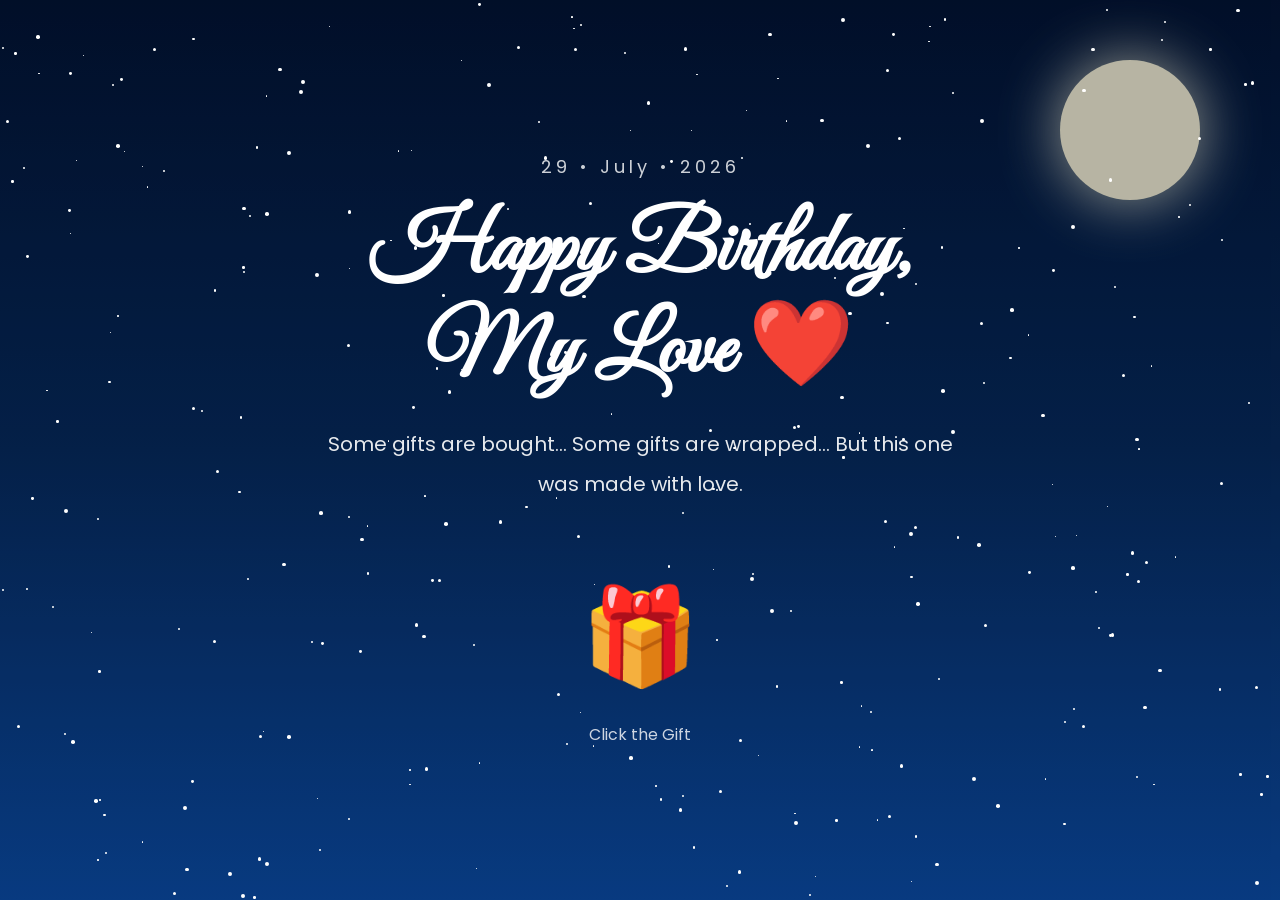
<file: index.html>
<!DOCTYPE html>
<html lang="en">

<head>

<meta charset="UTF-8">
<meta name="viewport" content="width=device-width, initial-scale=1.0">

<title>Happy Birthday ❤️</title>

<link rel="preconnect" href="https://fonts.googleapis.com">

<link rel="preconnect" href="https://fonts.gstatic.com" crossorigin>

<link href="https://fonts.googleapis.com/css2?family=Great+Vibes&family=Poppins:wght@300;400;600&display=swap" rel="stylesheet">

<link rel="stylesheet" href="index.css">

</head>

<body>

<div id="stars"></div>

<div class="moon"></div>

<div class="overlay"></div>

<section class="hero">

<p class="date">
29 • July • 2026
</p>

<h1>
Happy Birthday,<br>
My Love ❤️
</h1>

<p class="subtitle">

Some gifts are bought...

Some gifts are wrapped...

But this one was made with love.

</p>

<div class="gift" id="gift">
🎁
</div>

<p class="click">
Click the Gift
</p>

</section>

<script src="index.js"></script>

</body>

</html>
</file>
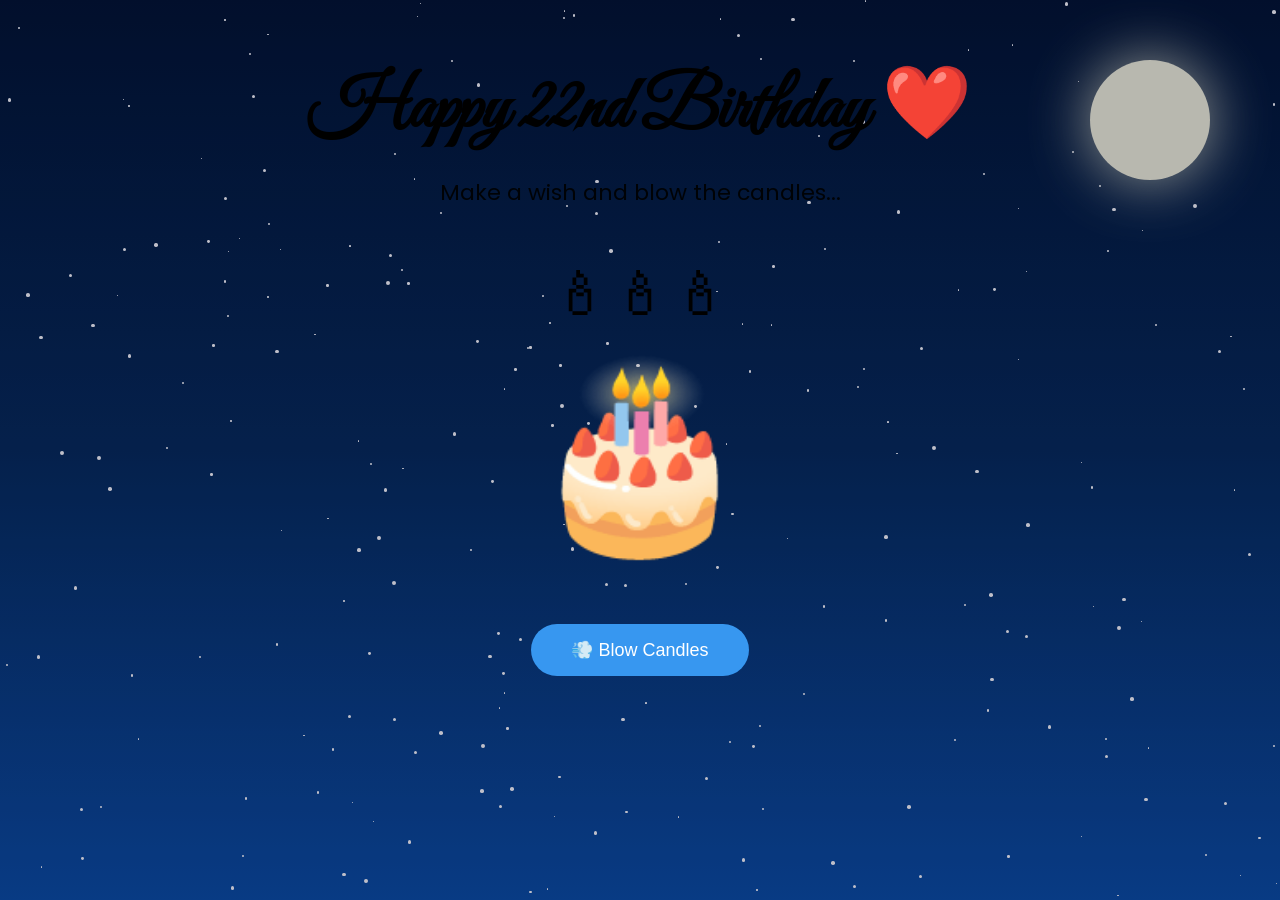
<file: cake.html>
<!DOCTYPE html>
<html lang="en">

<head>

<meta charset="UTF-8">
<meta name="viewport" content="width=device-width, initial-scale=1.0">

<title>Birthday Cake ❤️</title>

<link rel="preconnect" href="https://fonts.googleapis.com">
<link rel="preconnect" href="https://fonts.gstatic.com" crossorigin>

<link href="https://fonts.googleapis.com/css2?family=Great+Vibes&family=Poppins:wght@300;400;600&display=swap" rel="stylesheet">

<link rel="stylesheet" href="cake.css">

</head>

<body>

<div id="stars"></div>

<div class="moon"></div>

<div class="overlay"></div>

<section class="cake-page">

<h1>Happy 22nd Birthday ❤️</h1>

<p class="wish">
Make a wish and blow the candles...
</p>

<div class="cake">

<div class="candles" id="candles">

🕯🕯🕯

</div>

<div class="cake-body">

🎂

</div>

</div>

<button id="blowBtn">

💨 Blow Candles

</button>

<div id="message">

🎉 Yayyy!! Happy Birthday My Love ❤️

</div>

<button id="continueBtn">

Final Surprise ❤️

</button>

</section>

<script src="cake.js"></script>

</body>

</html>
</file>
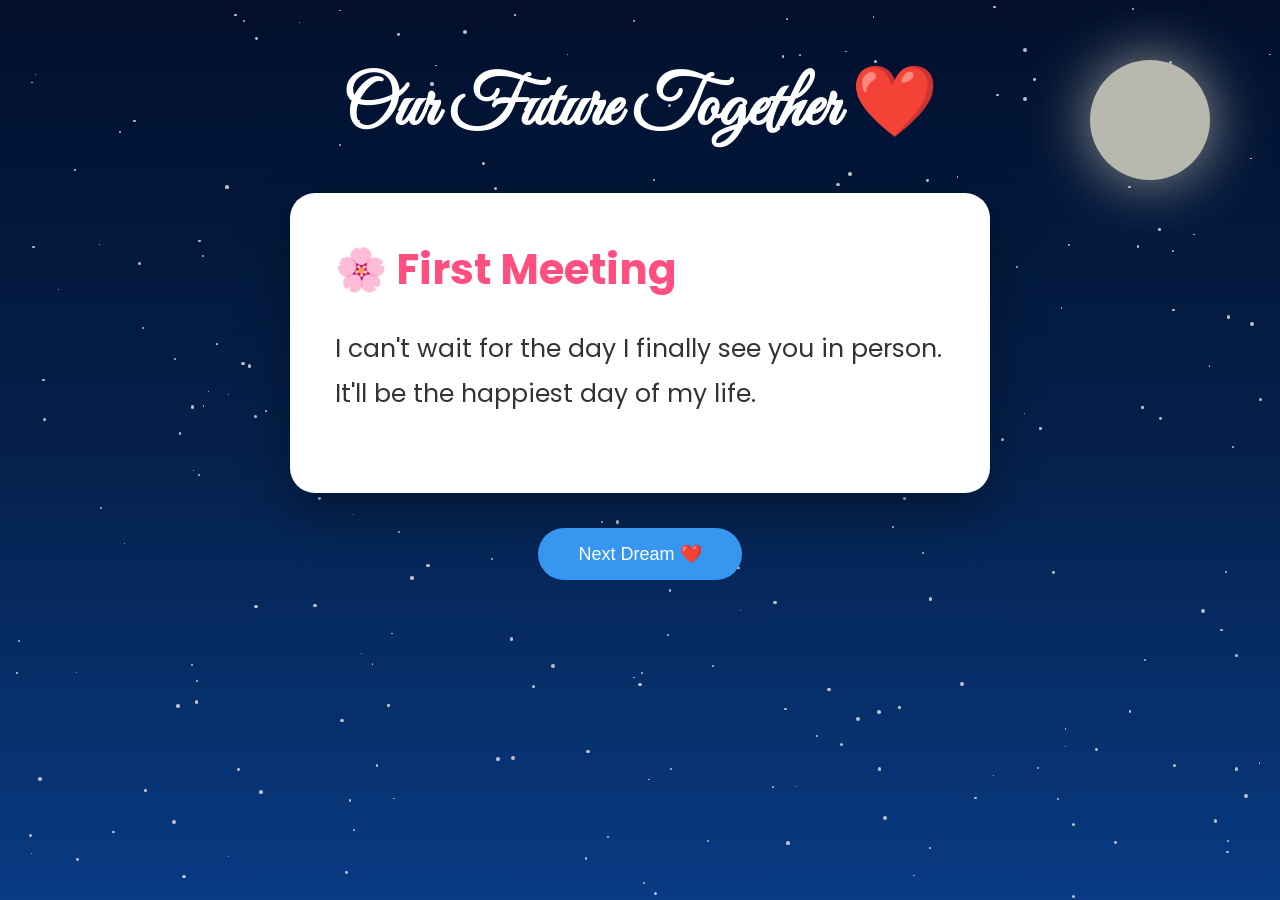
<file: future.html>
<!DOCTYPE html>
<html lang="en">

<head>

<meta charset="UTF-8">
<meta name="viewport" content="width=device-width, initial-scale=1.0">

<title>Our Future ❤️</title>

<link rel="preconnect" href="https://fonts.googleapis.com">
<link rel="preconnect" href="https://fonts.gstatic.com" crossorigin>

<link href="https://fonts.googleapis.com/css2?family=Great+Vibes&family=Poppins:wght@300;400;600&display=swap" rel="stylesheet">

<link rel="stylesheet" href="future.css">

</head>

<body>

<div id="stars"></div>
<div class="moon"></div>
<div class="overlay"></div>

<section class="future-page">

<h1>Our Future Together ❤️</h1>

<div class="timeline-card">

<h2 id="stepTitle"></h2>

<p id="stepText"></p>

</div>

<button id="nextBtn">
Next Dream ❤️
</button>

<button id="continueBtn" style="display:none;">
Go to Birthday Cake 🎂
</button>

</section>

<script src="future.js"></script>

</body>

</html>
</file>
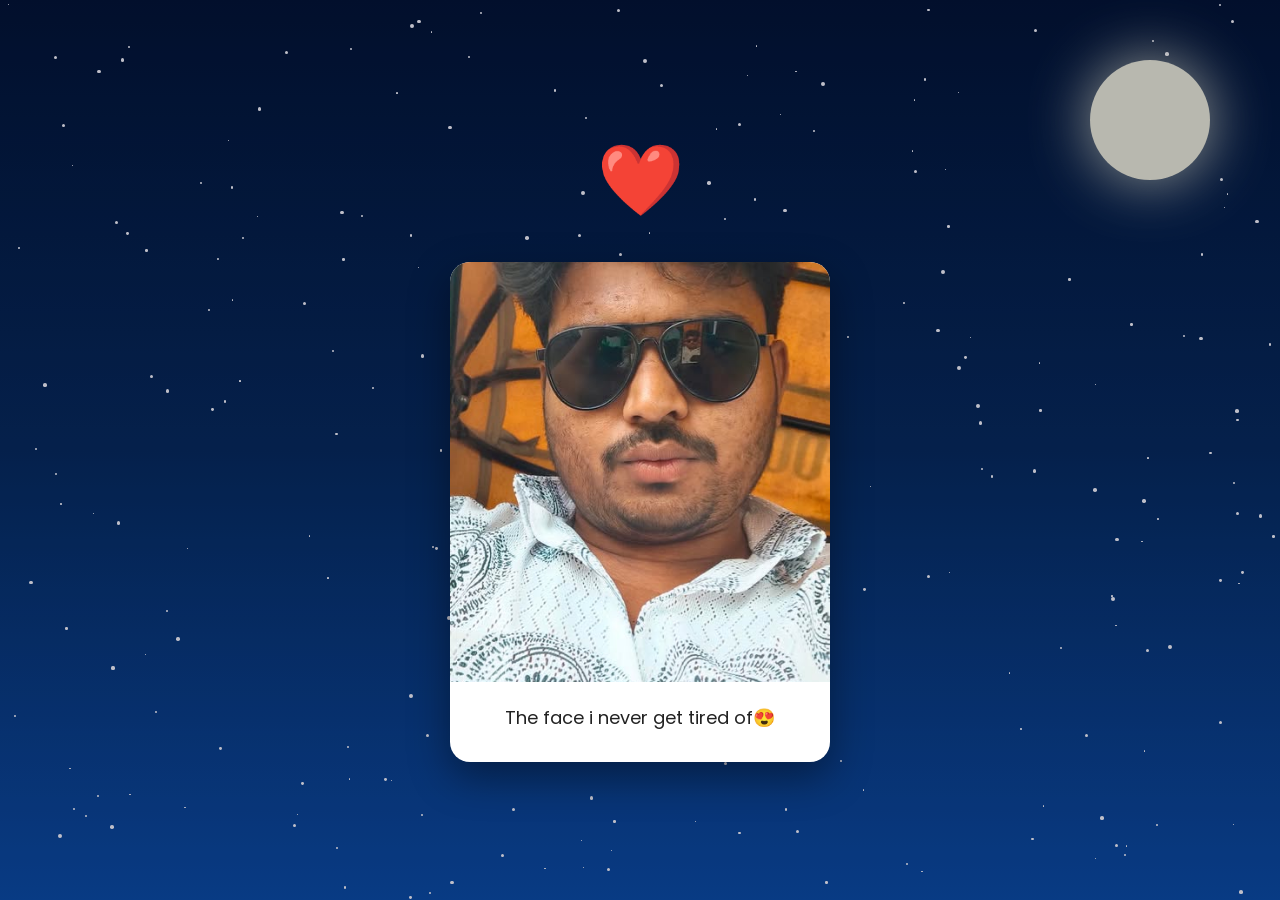
<file: gallery.html>
<!DOCTYPE html>
<html lang="en">

<head>

<meta charset="UTF-8">
<meta name="viewport" content="width=device-width, initial-scale=1.0">

<title>Our Memories ❤️</title>

<link rel="preconnect" href="https://fonts.googleapis.com">
<link rel="preconnect" href="https://fonts.gstatic.com" crossorigin>

<link href="https://fonts.googleapis.com/css2?family=Great+Vibes&family=Poppins:wght@300;400;600&display=swap" rel="stylesheet">

<link rel="stylesheet" href="gallery.css">

</head>

<body>

<div id="stars"></div>

<div class="moon"></div>

<div class="overlay"></div>

<section class="gallery-page">

<h1>❤️</h1>

<div class="photo-card">

<img id="galleryImage" src="image/p1.jpg">

<p id="caption"></p>

</div>

<button id="continueBtn" style="display:none;">
Continue ❤️
</button>

</section>

<script src="gallery.js"></script>

</body>

</html>
</file>
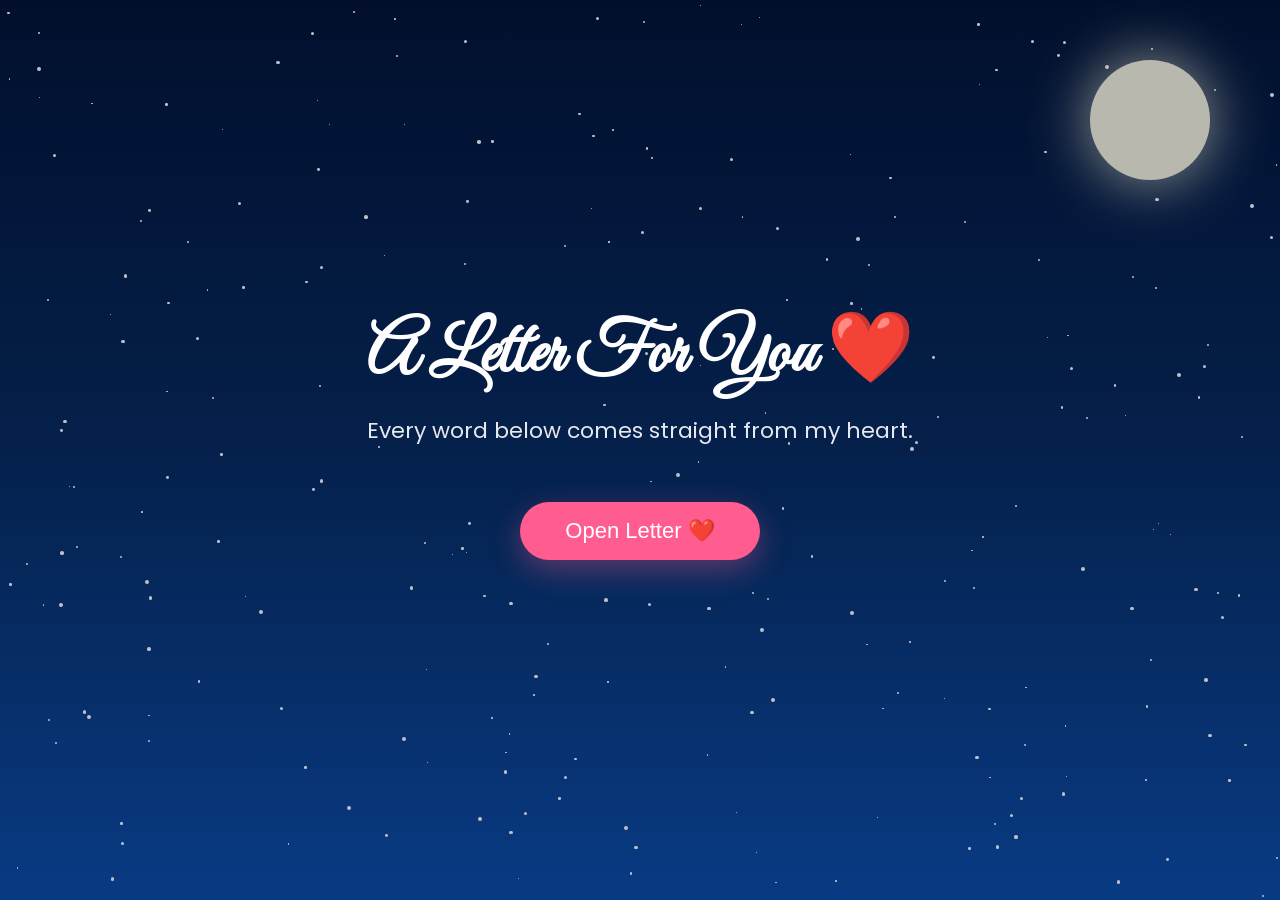
<file: letter.html>
<!DOCTYPE html>
<html lang="en">

<head>

<meta charset="UTF-8">
<meta name="viewport" content="width=device-width, initial-scale=1.0">

<title>My Letter ❤️</title>

<link rel="preconnect" href="https://fonts.googleapis.com">

<link rel="preconnect" href="https://fonts.gstatic.com" crossorigin>

<link href="https://fonts.googleapis.com/css2?family=Great+Vibes&family=Poppins:wght@300;400;600&display=swap" rel="stylesheet">

<link rel="stylesheet" href="letter.css">

</head>

<body>

<div id="stars"></div>

<div class="moon"></div>

<div class="overlay"></div>

<section class="letter-page">

    <h1>A Letter For You ❤️</h1>

    <p class="subtitle">
        Every word below comes straight from my heart.
    </p>


</div>

<button id="readBtn">
    Open Letter ❤️
</button>

 <div class="paper" id="paper">

        <div id="letterText"></div>

    </div>
    
<button id="continueBtn">
    Continue ❤️
</button>

</section>

<script src="letter.js"></script>

</body>

</html>
</file>
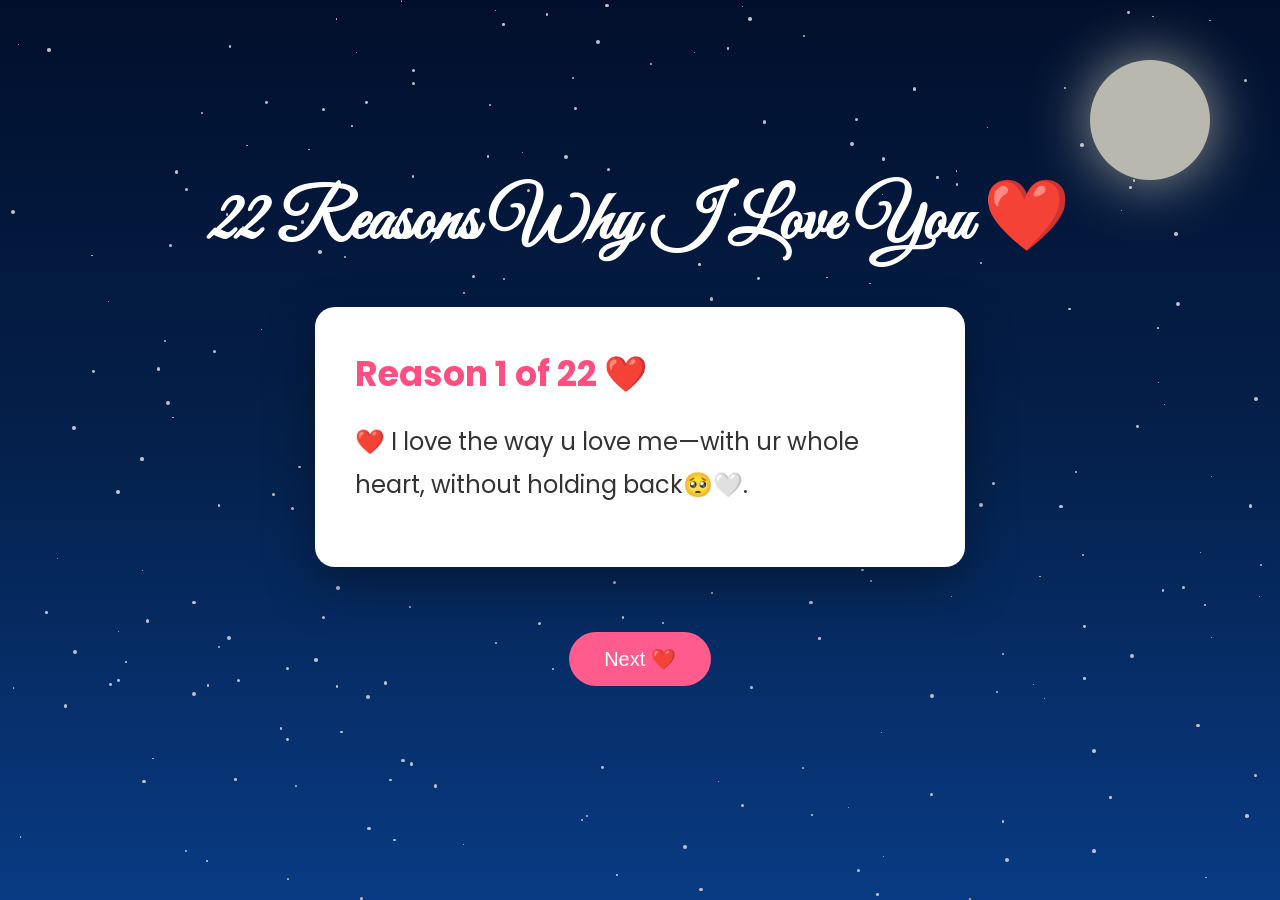
<file: reasons.html>
<!DOCTYPE html>
<html lang="en">

<head>

<meta charset="UTF-8">
<meta name="viewport" content="width=device-width, initial-scale=1.0">

<title>22 Reasons ❤️</title>

<link rel="preconnect" href="https://fonts.googleapis.com">
<link rel="preconnect" href="https://fonts.gstatic.com" crossorigin>

<link href="https://fonts.googleapis.com/css2?family=Great+Vibes&family=Poppins:wght@300;400;600&display=swap" rel="stylesheet">

<link rel="stylesheet" href="reasons.css">

</head>

<body>

<div id="stars"></div>

<div class="moon"></div>

<div class="overlay"></div>

<section class="reasons-page">

    <h1>22 Reasons Why I Love You ❤️</h1>

    <div class="reason-card">
        <h2 id="reasonNumber"></h2>
        <p id="reasonText"></p>
    </div>

    <div class="buttons">
        <button id="nextBtn">
            Next ❤️
        </button>

        <button id="continueBtn" style="display:none;">
            Continue ❤️
        </button>
    </div>

</section>

<script src="reasons.js"></script>

</body>

</html>
</file>
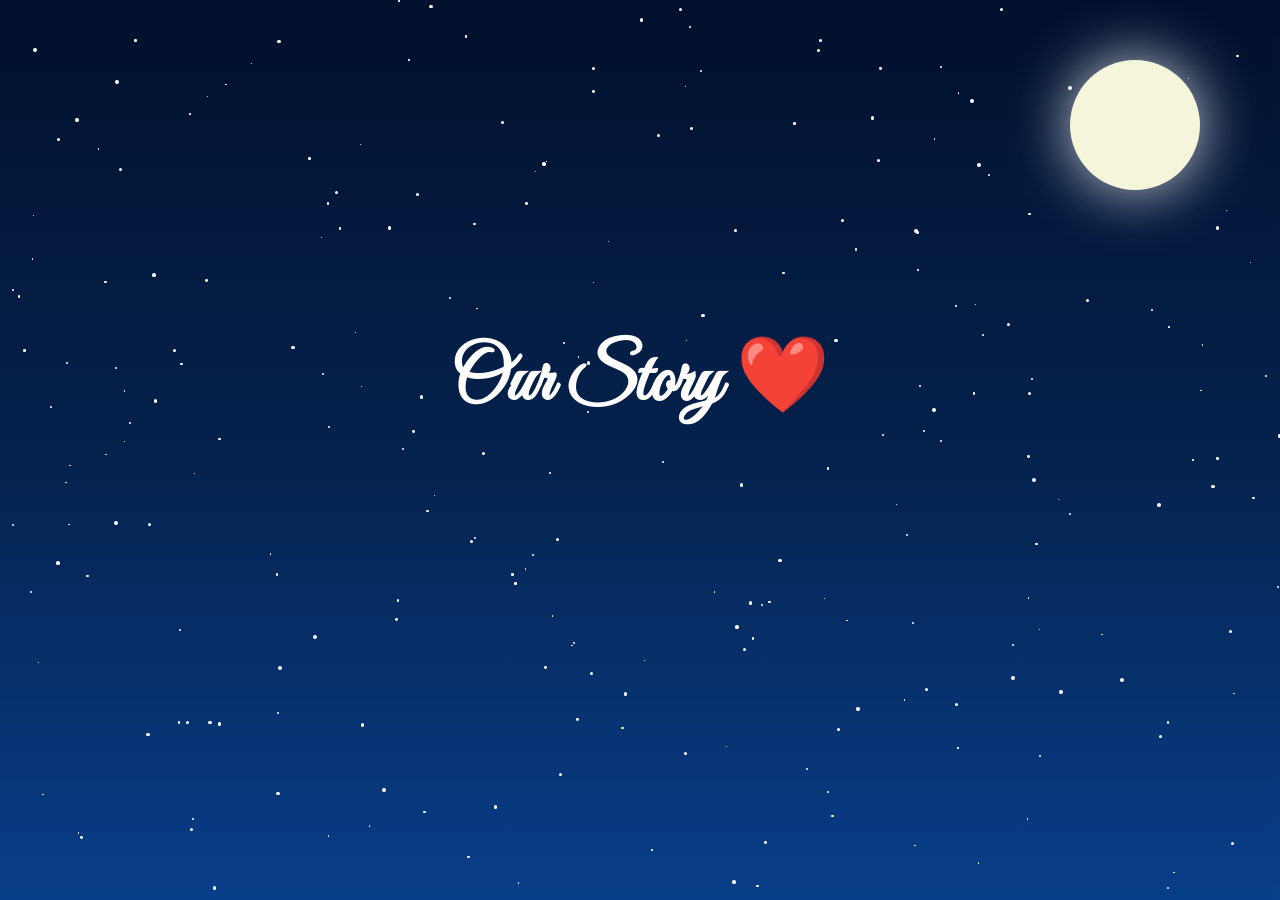
<file: story.html>
<!DOCTYPE html>
<html lang="en">

<head>

<meta charset="UTF-8">
<meta name="viewport" content="width=device-width, initial-scale=1.0">

<title>Our Story ❤️</title>

<link rel="preconnect" href="https://fonts.googleapis.com">
<link rel="preconnect" href="https://fonts.gstatic.com" crossorigin>

<link href="https://fonts.googleapis.com/css2?family=Great+Vibes&family=Poppins:wght@300;400;600&display=swap" rel="stylesheet">

<link rel="stylesheet" href="story.css">

</head>

<body>

<div id="stars"></div>

<div class="moon"></div>

<div class="overlay"></div>

<section class="story-container">

    <h1>Our Story ❤️</h1>

    <div id="storySentence"></div>

    <button id="continueBtn" style="display:none;">
        Continue ❤️
    </button>

</section>

<!-- Instagram Chat -->

<section id="chatSection" style="display:none;">

    <div class="phone">

        <div class="header">

            <img src="image/p1.jpg" class="profile">

            <div>

                <h3>honestlybhargav</h3>

                <small>Active now</small>

            </div>

        </div>

        <div id="chatBox"></div>

        <div id="typing" style="display:none;">

            <span></span>
            <span></span>
            <span></span>

        </div>

    </div>

</section>

<script src="story.js"></script>

</body>

</html>
</file>
<file: index.css>
*{
    margin:0;
    padding:0;
    box-sizing:border-box;
}

body{
    font-family:'Poppins',sans-serif;
    background:linear-gradient(to bottom,#02142d,#062b57,#0b4ea2);
    overflow:hidden;
    color:white;
    height:100vh;
}

/* Background Overlay */

.overlay{
    position:fixed;
    inset:0;
    background:rgba(0,0,30,.25);
    z-index:0;
}

/* Hero */

.hero{
    position:relative;
    z-index:2;
    width:100%;
    height:100vh;
    display:flex;
    flex-direction:column;
    justify-content:center;
    align-items:center;
    text-align:center;
    padding:20px;
}

/* Moon */

.moon{
    position:absolute;
    top:60px;
    right:80px;
    width:140px;
    height:140px;
    border-radius:50%;
    background:#f4f1d0;
    box-shadow:0 0 60px rgba(255,255,220,.8);
}

/* Date */

.date{
    letter-spacing:4px;
    font-size:18px;
    opacity:.8;
    margin-bottom:20px;
}

/* Heading */

h1{
    font-family:'Great Vibes',cursive;
    font-size:85px;
    line-height:1.2;
    margin-bottom:20px;
}

/* Subtitle */

.subtitle{
    max-width:650px;
    font-size:20px;
    line-height:2;
    opacity:.9;
}

/* Gift */

.gift{
    margin-top:60px;
    font-size:95px;
    cursor:pointer;
    animation:float 2.5s ease-in-out infinite;
    transition:.3s;
}

.gift:hover{
    transform:scale(1.15);
}

.click{
    margin-top:15px;
    opacity:.8;
    animation:blink 1.5s infinite;
}

/* Stars */

#stars{
    position:fixed;
    inset:0;
    overflow:hidden;
    z-index:1;
}

.star{
    position:absolute;
    background:white;
    border-radius:50%;
    animation:twinkle 2s infinite alternate;
}

/* Animations */

@keyframes float{

    0%,100%{
        transform:translateY(0);
    }

    50%{
        transform:translateY(-20px);
    }

}

@keyframes blink{

    50%{
        opacity:.3;
    }

}

@keyframes twinkle{

    from{
        opacity:.2;
    }

    to{
        opacity:1;
    }

}

/* Responsive */

@media(max-width:768px){

    h1{
        font-size:58px;
    }

    .subtitle{
        font-size:18px;
    }

    .moon{
        width:90px;
        height:90px;
        top:30px;
        right:30px;
    }

    .gift{
        font-size:70px;
    }

}
</file>
<file: cake.css>
*{
    margin:0;
    padding:0;
    box-sizing:border-box;
}

body{
    font-family:'Poppins',sans-serif;
    background:linear-gradient(to bottom,#02142d,#062b57,#0b4ea2);

    overflow-x:hidden;
    overflow-y:auto;

    min-height:100vh;
}

.overlay{
    position:fixed;
    inset:0;
    background:rgba(0,0,40,.25);
    pointer-events:none;
}

#stars{
    position:fixed;
    inset:0;
    z-index:0;
}

.star{
    position:absolute;
    background:white;
    border-radius:50%;
    animation:twinkle 2s infinite alternate;
}

.moon{
    position:absolute;
    top:60px;
    right:70px;
    width:120px;
    height:120px;
    border-radius:50%;
    background:#f5f5dc;
    box-shadow:0 0 60px rgba(255,255,220,.8);
}

.cake-page{
    position:relative;
    z-index:2;

    min-height:100vh;

    display:flex;
    flex-direction:column;
    align-items:center;

    padding:60px 20px 120px;
}

h1{

    font-family:'Great Vibes',cursive;
    font-size:72px;
    margin-bottom:20px;

}

.wish{

    font-size:22px;
    opacity:.9;
    margin-bottom:40px;

}

.cake{

    display:flex;
    flex-direction:column;
    align-items:center;

}

.candles{

    font-size:60px;
    margin-bottom:-20px;
    transition:.5s;

}

.cake-body{

    font-size:180px;
    transition:.5s;

}

.glow{

    filter:drop-shadow(0 0 30px gold);

}

button{

    margin-top:35px;
    padding:15px 40px;
    border:none;
    border-radius:40px;
    background:#3797F0;
    color:white;
    font-size:18px;
    cursor:pointer;
    transition:.3s;

}

button:hover{

    transform:scale(1.05);

}

#message{

    display:none;

    margin-top:30px;

    font-size:34px;

    color:#FFD700;

    animation:pop .8s;

}

#continueBtn{

    display:none;

}

@keyframes twinkle{

from{opacity:.3;}
to{opacity:1;}

}

@keyframes pop{

0%{

transform:scale(.5);
opacity:0;

}

100%{

transform:scale(1);
opacity:1;

}

}
.confetti{

    position:fixed;

    width:10px;
    height:10px;

    top:-20px;

    animation:fall linear forwards;

}

@keyframes fall{

    to{

        transform:translateY(110vh) rotate(720deg);

    }

}

.balloon{

    position:fixed;

    bottom:-100px;

    font-size:45px;

    animation:floatUp linear forwards;

}

@keyframes floatUp{

    to{

        transform:translateY(-120vh);

    }

}

button{
    position:relative;
    z-index:10;
    cursor:pointer;
}
.reason-card,
.timeline-card,
.cake-container,
.final-container{
    position:relative;
    z-index:2;
}
</file>
<file: future.css>
*{
    margin:0;
    padding:0;
    box-sizing:border-box;
}

body{
    font-family:'Poppins',sans-serif;
    background:linear-gradient(to bottom,#02142d,#062b57,#0b4ea2);
    color:white;

    overflow-x:hidden;
    overflow-y:auto;

    min-height:100vh;
}

.overlay{
    position:fixed;
    inset:0;
    background:rgba(0,0,40,.25);
    pointer-events:none;
}

#stars{
    position:fixed;
    inset:0;
}

.star{
    position:absolute;
    background:white;
    border-radius:50%;
    animation:twinkle 2s infinite alternate;
}

.moon{
    position:absolute;
    top:60px;
    right:70px;
    width:120px;
    height:120px;
    border-radius:50%;
    background:#f5f5dc;
    box-shadow:0 0 60px rgba(255,255,220,.8);
}

.future-page{
    position:relative;
    z-index:2;

    min-height:100vh;

    display:flex;
    flex-direction:column;
    align-items:center;

    padding:60px 20px 120px;
}

h1{
    font-family:'Great Vibes',cursive;
    font-size:70px;
    margin-bottom:40px;
}

.timeline-card{

    width:700px;
    max-width:90%;

    background:white;

    color:#333;

    border-radius:25px;

    padding:45px;

    min-height:300px;

    box-shadow:0 20px 50px rgba(0,0,0,.35);

    transition:.5s;

}

#stepTitle{

    font-size:42px;

    color:#ff4f81;

    margin-bottom:25px;

}

#stepText{

    font-size:25px;

    line-height:1.8;

}

button{

    margin-top:35px;

    padding:15px 40px;

    border:none;

    border-radius:40px;

    background:#3797F0;

    color:white;

    font-size:18px;

    cursor:pointer;

    transition:.3s;

}

button:hover{

    transform:scale(1.05);

}

@keyframes twinkle{

from{opacity:.3;}
to{opacity:1;}

}
.balloon{

    position:fixed;

    bottom:-80px;

    font-size:45px;

    animation:floatUp linear forwards;

}

@keyframes floatUp{

    to{

        transform:translateY(-120vh);

    }

}

.petal{

    position:fixed;

    top:-50px;

    font-size:28px;

    animation:petalFall linear forwards;

}

@keyframes petalFall{

    to{

        transform:translateY(110vh) rotate(360deg);

        opacity:.8;

    }

}

button{
    position:relative;
    z-index:10;
    cursor:pointer;
}

.reason-card,
.timeline-card,
.cake-container,
.final-container{
    position:relative;
    z-index:2;
}
</file>
<file: gallery.css>
*{
    margin:0;
    padding:0;
    box-sizing:border-box;
}

body{
    font-family:'Poppins',sans-serif;
    background:linear-gradient(to bottom,#02142d,#062b57,#0b4ea2);
    color:white;
    overflow:hidden;
    height:100vh;
}

.overlay{
    position:fixed;
    inset:0;
    background:rgba(0,0,40,.25);
}

#stars{
    position:fixed;
    inset:0;
}

.star{
    position:absolute;
    background:white;
    border-radius:50%;
    animation:twinkle 2s infinite alternate;
}

.moon{
    position:absolute;
    top:60px;
    right:70px;
    width:120px;
    height:120px;
    border-radius:50%;
    background:#f5f5dc;
    box-shadow:0 0 60px rgba(255,255,220,.8);
}

.gallery-page{
    height:100vh;
    display:flex;
    flex-direction:column;
    justify-content:center;
    align-items:center;
    text-align:center;
    position:relative;
    z-index:2;
}

h1{
    font-family:'Great Vibes',cursive;
    font-size:70px;
    margin-bottom:30px;
}

.photo-card{

    width:380px;
    height:500px;

    background:white;

    border-radius:20px;

    overflow:hidden;

    box-shadow:0 15px 40px rgba(0,0,0,.4);

    animation:fadePhoto 3s;

}

.photo-card img{

    width:100%;
    height:420px;

    object-fit:cover;

}

#caption{

    color:#222;

    padding:15px;

    font-size:18px;

}

#continueBtn{

    margin-top:35px;

    padding:14px 35px;

    border:none;

    border-radius:40px;

    background:#3797F0;

    color:white;

    font-size:18px;

    cursor:pointer;

    display:none;

}

@keyframes twinkle{

from{opacity:.2;}
to{opacity:1;}

}

@keyframes fadePhoto{

0%{
opacity:0;
transform:scale(.95);
}

100%{
opacity:1;
transform:scale(1);
}

}
</file>
<file: letter.css>
*{
    margin:0;
    padding:0;
    box-sizing:border-box;
}

body{
    font-family:'Poppins',sans-serif;
    background:linear-gradient(to bottom,#02142d,#062b57,#0b4ea2);
    color:white;
    overflow-x:hidden;
    overflow-y:auto;
    min-height:100vh;
}

.overlay{
    position:fixed;
    inset:0;
    background:rgba(0,0,40,.25);
}

#stars{
    position:fixed;
    inset:0;
}

.star{
    position:absolute;
    background:white;
    border-radius:50%;
    animation:twinkle 2s infinite alternate;
}

.moon{
    position:absolute;
    top:60px;
    right:70px;
    width:120px;
    height:120px;
    border-radius:50%;
    background:#f5f5dc;
    box-shadow:0 0 60px rgba(255,255,220,.8);
}

.letter-page{
    position:relative;
    z-index:2;
    min-height:100vh;
    display:flex;
    flex-direction:column;
    justify-content:center;
    align-items:center;
}

h1{
    font-family:'Great Vibes',cursive;
    font-size:70px;
    margin-bottom:15px;
}

.subtitle{

    font-size:22px;

    opacity:.9;

    margin-bottom:25px;

}

.paper{

    width:80%;
    max-width:850px;

    height:0;

    overflow:hidden;

    background:#fffaf2;
    color:#444;

    border-radius:20px;

    box-shadow:0 25px 70px rgba(0,0,0,.45);

    padding:0 50px;

    transition:1s ease;

    margin-top:35px;

    font-size:20px;

    line-height:2;

}

.paper.open{

    max-height:70vh;
    height:auto;

    padding:50px;

    overflow-y:auto;

}

#readBtn{

    margin-top:30px;

    padding:16px 45px;

    border:none;

    border-radius:50px;

    background:#ff5d8f;

    color:white;

    font-size:22px;

    cursor:pointer;

    transition:.3s;

    box-shadow:0 10px 30px rgba(255,93,143,.35);

}

#readBtn:hover{

    transform:scale(1.08);

}

#continueBtn{

    display:none;

    margin-top:30px;

    padding:15px 40px;

    border:none;

    border-radius:40px;

    background:#3797F0;

    color:white;

    font-size:20px;

    cursor:pointer;

    transition:.3s;

}

#continueBtn:hover{

    transform:scale(1.05);

}

#letterText{

    white-space:pre-line;

    font-size:22px;

    line-height:2;

}

@media (max-width:768px){

    h1{
        font-size:48px;
    }

    .subtitle{
        font-size:18px;
        text-align:center;
        padding:0 20px;
    }

    .paper{
    width:80%;
    max-width:850px;

    height:0;
    overflow:hidden;

    padding:0 50px;

    transition:1s ease;
    }

    .paper.open{
    height:auto;
    max-height:70vh;
    padding:50px;
    overflow-y:auto;
    }

    #letterText{
        font-size:18px;
        line-height:1.8;
    }

    #readBtn,
    #continueBtn{
        width:90%;
        max-width:320px;
        font-size:18px;
    }
}
</file>
<file: reasons.css>
*{
    margin:0;
    padding:0;
    box-sizing:border-box;
}

body{
    font-family:'Poppins',sans-serif;
    background:linear-gradient(to bottom,#02142d,#062b57,#0b4ea2);
    color:white;

    overflow-x:hidden;
    overflow-y:auto;

    min-height:100vh;
}

.overlay{
    position:fixed;
    inset:0;
    background:rgba(0,0,40,.25);
    pointer-events:none;
}

#stars{
    position:fixed;
    inset:0;
}

.star{
    position:absolute;
    background:white;
    border-radius:50%;
    animation:twinkle 2s infinite alternate;
}

.moon{
    position:absolute;
    top:60px;
    right:70px;
    width:120px;
    height:120px;
    border-radius:50%;
    background:#f5f5dc;
    box-shadow:0 0 60px rgba(255,255,220,.8);
    z-index:0
}

.reasons-page{
    position:relative;
    z-index:2;

    min-height:100vh;

    display:flex;
    flex-direction:column;
    justify-content:center;
    align-items:center;

    padding:40px 20px 80px;
}

h1{
    font-family:'Great Vibes',cursive;
    font-size:70px;
    margin-bottom:40px;
}

.reason-card{
    width:650px;
    max-width:90%;
    min-height:260px;
    background:white;
    color:#333;
    border-radius:20px;
    padding:40px;
    margin:0 auto;
    box-shadow:0 20px 50px rgba(0,0,0,.35);
    transition:0.5s;
}

#reasonNumber{

    color:#ff4f81;

    margin-bottom:20px;

    font-size:35px;

}

#reasonText{

    font-size:24px;

    line-height:1.8;

}

button{

    margin-top:35px;

    padding:15px 35px;

    border:none;

    border-radius:40px;

    background:#3797F0;

    color:white;

    font-size:18px;

    cursor:pointer;

    transition:.3s;

}

button:hover{

    transform:scale(1.05);

}

@keyframes twinkle{

from{opacity:.3;}
to{opacity:1;}

}
.buttons{
    margin-top:30px;
    display:flex;
    justify-content:center;
    align-items:center;
    gap:20px;
}

#nextBtn,
#continueBtn{
    padding:15px 35px;
    border:none;
    border-radius:40px;
    background:#ff5c8d;
    color:#fff;
    font-size:20px;
    cursor:pointer;
    transition:.3s;
}

#nextBtn:hover,
#continueBtn:hover{
    transform:scale(1.08);
}
</file>
<file: story.css>
*{
    margin:0;
    padding:0;
    box-sizing:border-box;
}

body{
    font-family:'Poppins',sans-serif;
    background:linear-gradient(to bottom,#02142d,#062b57,#0b4ea2);
    color:white;
    overflow:hidden;
    height:100vh;
}

/* Overlay */

.overlay{
    position:fixed;
    inset:0;
    background:rgba(0,0,40,.2);
    z-index:0;
}

/* Stars */

#stars{
    position:fixed;
    inset:0;
    z-index:1;
    overflow:hidden;
}

.star{
    position:absolute;
    background:white;
    border-radius:50%;
    animation:twinkle 2s infinite alternate;
}

/* Moon */

.moon{
    position:absolute;
    top:60px;
    right:80px;
    width:130px;
    height:130px;
    border-radius:50%;
    background:#f5f5dc;
    box-shadow:0 0 60px rgba(255,255,255,.8);
    z-index:1;
}

/* Story */

.story-container{
    position:relative;
    z-index:2;
    height:100vh;
    display:flex;
    flex-direction:column;
    justify-content:center;
    align-items:center;
    text-align:center;
    padding:20px;
}

.story-container h1{
    font-family:'Great Vibes',cursive;
    font-size:75px;
    margin-bottom:40px;
}

#storySentence{
    font-size:32px;
    max-width:900px;
    min-height:100px;
    line-height:1.8;
    opacity:0;
}

/* Fade animation */

.fadeSentence{
    animation:fadeSentence 3s forwards;
}

@keyframes fadeSentence{

    0%{
        opacity:0;
        transform:translateY(20px);
    }

    20%{
        opacity:1;
        transform:translateY(0);
    }

    80%{
        opacity:1;
    }

    100%{
        opacity:0;
    }

}

/* Continue Button */

#continueBtn{
    margin-top:40px;
    padding:15px 35px;
    border:none;
    border-radius:40px;
    font-size:18px;
    cursor:pointer;
    background:#3797F0;
    color:white;
    transition:.3s;
}

#continueBtn:hover{
    transform:scale(1.08);
}

/* Instagram Phone */

#chatSection{
    display:flex;
    justify-content:center;
    align-items:center;
    height:100vh;
    position:relative;
    z-index:2;
}

.phone{
    width:360px;
    height:650px;
    background:#111;
    border-radius:30px;
    overflow:hidden;
    border:5px solid #444;
    display:flex;
    flex-direction:column;
}

.header{
    display:flex;
    align-items:center;
    gap:12px;
    background:#1d1d1d;
    padding:15px;
}

.profile{
    width:50px;
    height:50px;
    border-radius:50%;
    object-fit:cover;
}

#chatBox{
    flex:1;
    padding:15px;
    overflow-y:auto;
    display:flex;
    flex-direction:column;
}

.message{
    max-width:75%;
    padding:10px 15px;
    margin:8px 0;
    border-radius:18px;
    animation:pop .4s;
}

.left{
    align-self:flex-start;
    background:#333;
}

.right{
    align-self:flex-end;
    background:#3797F0;
}

/* Typing */

#typing{
    padding:15px;
    display:flex;
    gap:5px;
}

#typing span{
    width:8px;
    height:8px;
    background:white;
    border-radius:50%;
    animation:bounce 1s infinite;
}

#typing span:nth-child(2){
    animation-delay:.2s;
}

#typing span:nth-child(3){
    animation-delay:.4s;
}

/* Animations */

@keyframes twinkle{
    from{opacity:.2;}
    to{opacity:1;}
}

@keyframes pop{
    from{
        transform:scale(.7);
        opacity:0;
    }
    to{
        transform:scale(1);
        opacity:1;
    }
}

@keyframes bounce{
    50%{
        transform:translateY(-6px);
    }
}

/* Mobile */

@media(max-width:768px){

.story-container h1{
    font-size:55px;
}

#storySentence{
    font-size:24px;
}

.phone{
    width:95%;
    height:90vh;
}

.moon{
    width:90px;
    height:90px;
    top:30px;
    right:30px;
}

}
</file>
